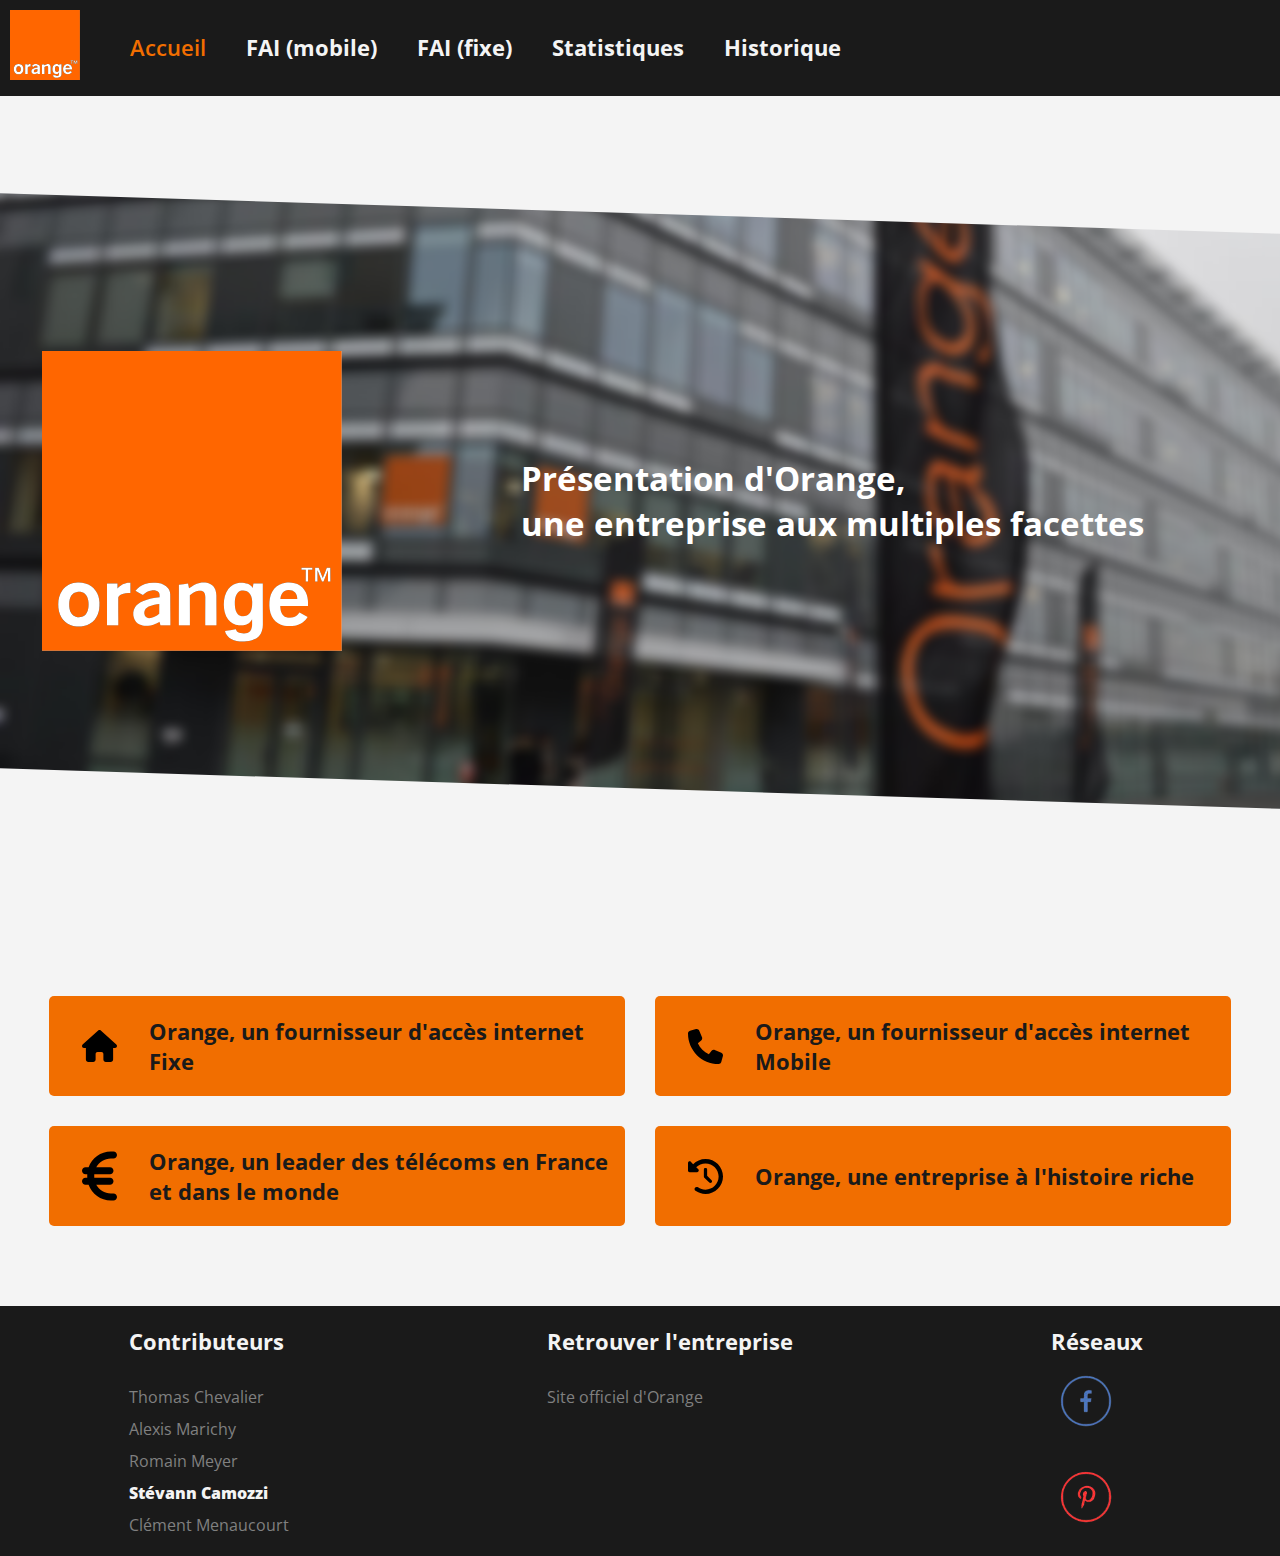
<file: index.html>
<!DOCTYPE html>
<html lang="fr">
<head>
    <meta charset="UTF-8">
    <meta http-equiv="X-UA-Compatible" content="IE=edge">
    <meta name="viewport" content="width=device-width, initial-scale=1.0">
    <title>Orange</title>
    <link rel="icon" href="favicon.ico" >    
    <link rel="stylesheet" href="style.css">
</head>
<body>

        <nav class="navbar">


            <a href="index.html"><img class="logo" src="img/orange_logo.svg" alt="" width="70"></a>  
            
            
            <div class="nav-links">
                <ul>
                    <li><a class="active" href="index.html">Accueil</a></li>
                    <li><a href="FaiMobile.html">FAI (mobile)</a></li>
                    <li><a href="FaiFixe.html">FAI (fixe)</a></li>
                    <li><a href="statistique.html">Statistiques</a></li>
                    <li><a href="historique.html">Historique</a></li>
                </ul>
            </div>

        </nav>

  
    
    <div class="section-acceuil">

        <div class="section-acceuil-image">
            <img class="fit-picture"
            src="img/orange_logo.svg"
            width=300
            alt="Logo Orange">

        </div>

        <div class="section-acceuil-texte">

            <h2>Présentation d'Orange, <br>une entreprise aux multiples facettes</h2>

        </div>
        
    </div>

  


        <div class="container">

            <div class="page">

                <a href="FaiFixe.html"> 

                    
                    <div class="icon">

                        <img  src="img/house-solid.svg" alt="" width="35">
                        
                    </div>

                    <div class="text">

                        <p>Orange, un fournisseur d'accès internet Fixe</p>
                    </div>

                </a>

            </div>

            <div class="page">

                <a href="FaiMobile.html"> 
                
                <div class="icon">

                        <img  src="img/phone-solid.svg" alt="" width="35">
                    </div>
                    
                    <div class="text">

                         <p>Orange, un fournisseur d'accès internet Mobile</p>
                    </div>

                </a>

            </div>




            <div class="page">

                <a href="statistique.html"> 
                
                <div class="icon">

                        <img  src="img/euro-sign-solid.svg" alt="" width="35">
                    </div>
                    
                    <div class="text">

                         <p>Orange, un leader des télécoms en France et dans le monde</p>
                    </div>

                </a>

            </div>


            <div class="page">

                <a href="historique.html"> 

                <div class="icon">

                    <img  src="img/clock-rotate-left-solid.svg" alt="" width="35">
                </div>

                <div class="text">

                    <p>Orange, une entreprise à l'histoire riche</p>
                </div>

                </a>

            </div>

        </div>
        <footer class="foot">
        <div class=" footTitre">
            Contributeurs
            <div class="footTexte">
                <div class="autre">
                    Thomas Chevalier
                </div>
                <div class="autre">
                    Alexis Marichy
                </div>
                <div class="autre">
                    Romain Meyer
                </div>
                <div class="createur">
                    Stévann Camozzi
                </div>
                <div class="autre">
                    Clément Menaucourt
                </div>    
            </div>
        </div>
        <div class="footTitre">
            Retrouver l'entreprise
            <div>
                <div class ="footTexte">
                    <div>
                        <a style="color:gray" class="link" href="https://www.orange.fr/portail?gclid=Cj0KCQjw48OaBhDWARIsAMd966DWY36mSXYts_9S3yct7Y3h3fQwpXNu6jA1pKINovJyoXe8VKOmGTQaAmdSEALw_wcB&gclsrc=aw.ds">
                            Site officiel d'Orange
                        </a>
                    </div>
                </div>
            </div>
        </div>
        <div class ="footTitre">
            Réseaux
            <div class="reseau">
                <div class="pos">
                    <a href="https://www.facebook.com/Orange.France">
                    <img src="img/facebook.png" alt="Logo de Facebook" width="70">
                </a>
            </div>
                <div class="pos">
                    <a href="https://www.pinterest.fr/orangefrance/">
                        <img src="img/pinter.png" alt="Logo de Pinterest" width="70">
                    </a>
                </div>
            </div>
        </div>
    </footer>

</body>

</html>
</file>
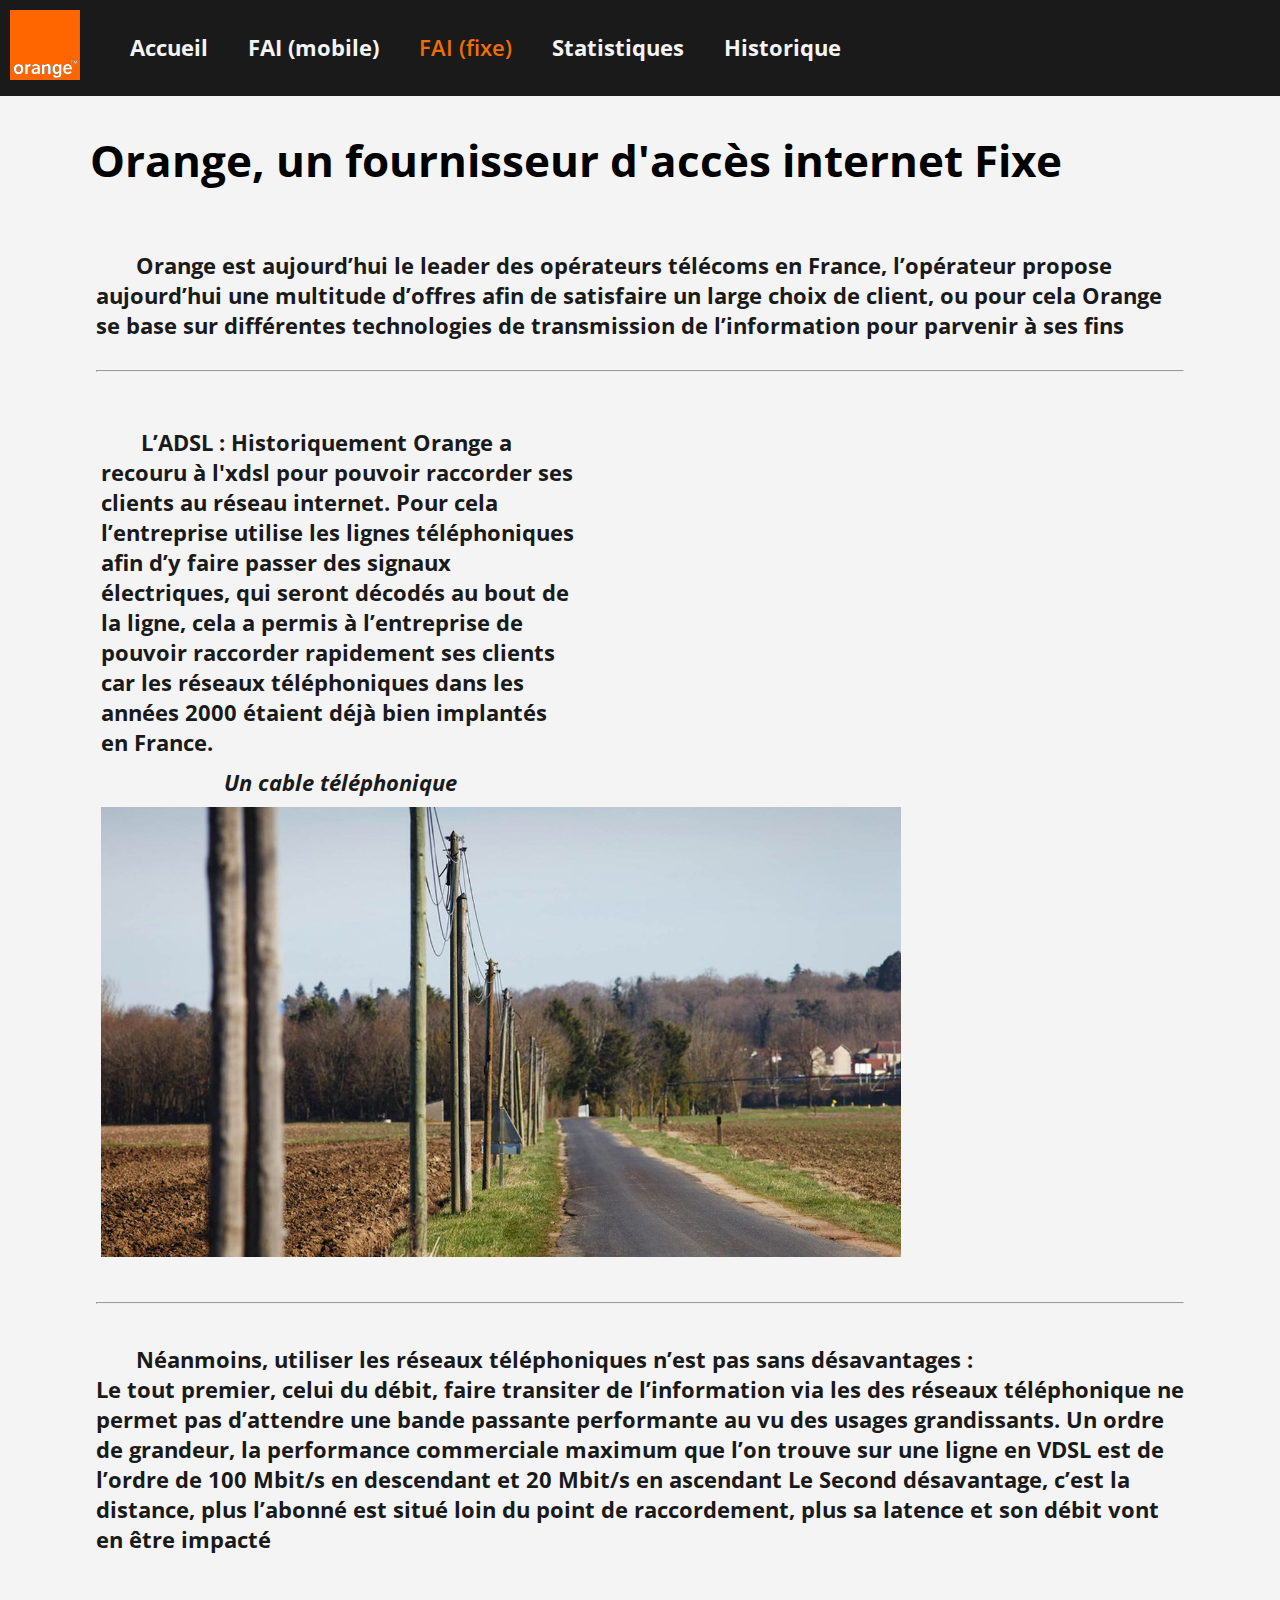
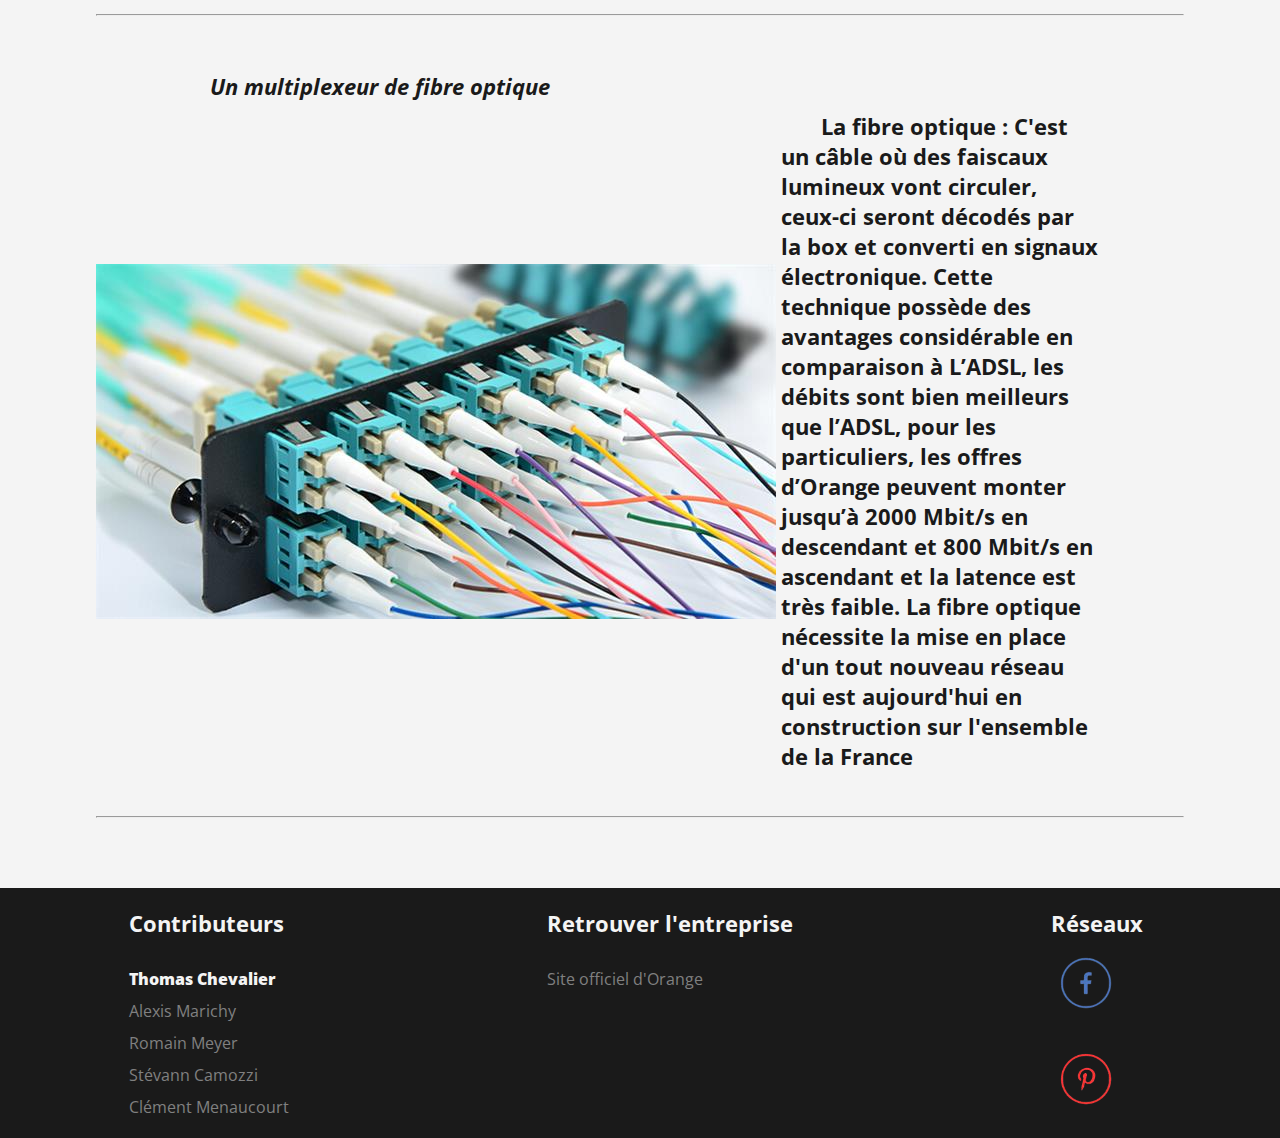
<file: FaiFixe.html>
<!DOCTYPE html>
<html lang="fr">
<head>
    <meta charset="UTF-8">
    <meta http-equiv="X-UA-Compatible" content="IE=edge">
    <meta name="viewport" content="width=device-width, initial-scale=1.0">
    <title>Orange</title>
    <link rel="icon" href="favicon.ico" >    
    <link rel="stylesheet" href="style.css">
</head>
<body>
        <nav class="navbar">
            <a href="index.html"><img class="logo" src="img/orange_logo.svg" alt="" width="70"></a>  
            
            
            <div class="nav-links">
                <ul>
                    <li><a href="index.html">Accueil</a></li>
                    <li><a href="FaiMobile.html">FAI (mobile)</a></li>
                    <li><a class="active" href="FaiFixe.html">FAI (fixe)</a></li>
                    <li><a href="statistique.html">Statistiques</a></li>
                    <li><a href="historique.html">Historique</a></li>
                </ul>
            </div>

        </nav>

        <div class="headerPageArticle">
            <h1>Orange, un fournisseur d'accès internet Fixe</h1>
            
        </div>

        <div class="mainPageArticle">

    
            <div class="bodyPageArticle">
    
                <div class="bodyPageArticleText">
                    <p>
                        Orange est aujourd’hui le leader des opérateurs télécoms en France, l’opérateur propose aujourd’hui une multitude d’offres afin de satisfaire un large choix de client, ou pour cela Orange se base sur différentes technologies de transmission de l’information pour parvenir à ses fins 
                    </p>
                </div>
                <hr>
                <div class="bodyPageArticlePictureRow">
    
                    <div style="   text-indent: 40px;" class="bodyPageArticlePicture">
                        <p style="text-align: left">L’ADSL : Historiquement Orange a recouru à l'xdsl pour pouvoir raccorder ses clients au réseau internet. Pour cela l’entreprise utilise les lignes téléphoniques afin d’y faire passer des signaux électriques, qui seront décodés au bout de la ligne, cela a permis à l’entreprise de pouvoir raccorder rapidement ses clients car les réseaux téléphoniques dans les années 2000 étaient déjà bien implantés en France.
                          
                        </p>
    
                    </div>
    
                    <div class="bodyPageArticlePicture">
                        <p style="margin-bottom: 10px;">
                            <i>Un cable téléphonique</i> 
                        </p>
    
    
                        <div style="margin-bottom: 40px;" class="bodyPageArticlePictureBody">
    
                            <img class="logo" src="img/poteau.jpg" alt="" width="800">
    
                        </div>
                
                    </div>
                </div>
                <hr>
                <div class="bodyPageArticleText">
                    <p>  Néanmoins, utiliser les réseaux téléphoniques n’est pas sans désavantages : <br>

                        Le tout premier, celui du débit, faire transiter de l’information via les des réseaux téléphonique ne permet pas d’attendre une bande passante performante au vu des usages grandissants. Un ordre de grandeur, la performance commerciale maximum que l’on trouve sur une ligne en VDSL est de l’ordre de 100 Mbit/s en descendant et 20 Mbit/s en ascendant
                        Le Second désavantage, c’est la distance, plus l’abonné est situé loin du point de raccordement, plus sa latence et son débit vont en être impacté
                        
                    </p>
                    <br>
                </div>
    
                <hr>
                <div class="bodyPageArticlePictureRow">
    
                            <div class="bodyPageArticlePicture">
                                <p style=" margin-left: 80px;">
                                    <i>Un multiplexeur de fibre optique</i> 
                                </p>
                            </div>
            
                                <div style="margin-bottom: 40px;" class="bodyPageArticlePictureBody">
            
                                    <img class="logo" src="img/fibre-optique.jpg" alt="" width="800">
            
                                

                                        <div   style="   text-indent: 40px;" class="bodyPageArticlePicture">
    
                                            <p style="text-align: left" >
                                                La fibre optique : C'est un câble où des faiscaux lumineux vont circuler, ceux-ci seront décodés par la box et converti en signaux électronique. Cette technique possède des avantages considérable en comparaison à L’ADSL, les débits sont bien meilleurs que l’ADSL, pour les particuliers, les offres d’Orange peuvent monter jusqu’à 2000 Mbit/s  en descendant et 800 Mbit/s en ascendant et la latence est très faible. La fibre optique nécessite la mise en place d'un tout nouveau réseau qui est aujourd'hui en construction sur l'ensemble de la France</p>
                                        </div>
                                </div>
                

                                <hr>
                    <div style="   text-indent: 40px;" class="bodyPageArticlePicture">
    
                        <p  ></p>
    
                    </div>
    
                </div>
   
            </div>
        </div>
        <footer class="foot">
        <div class=" footTitre">
            Contributeurs
            <div class="footTexte">
                <div class="createur">
                    Thomas Chevalier
                </div>
                <div class="autre">
                    Alexis Marichy
                </div>
                <div class="autre">
                    Romain Meyer
                </div>
                <div class="autre">
                    Stévann Camozzi
                </div>
                <div class="autre">
                    Clément Menaucourt
                </div>    
            </div>
        </div>
        <div class="footTitre">
            Retrouver l'entreprise
            <div>
                <div class ="footTexte">
                    <div>
                        <a style="color:gray" class="link" href="https://www.orange.fr/portail?gclid=Cj0KCQjw48OaBhDWARIsAMd966DWY36mSXYts_9S3yct7Y3h3fQwpXNu6jA1pKINovJyoXe8VKOmGTQaAmdSEALw_wcB&gclsrc=aw.ds">
                            Site officiel d'Orange
                        </a>
                    </div>
                </div>
            </div>
        </div>
        <div class ="footTitre">
            Réseaux
            <div class="reseau">
                <div class="pos">
                    <a href="https://www.facebook.com/Orange.France">
                    <img src="img/facebook.png" alt="Logo de Facebook" width="70">
                </a>
            </div>
                <div class="pos">
                    <a href="https://www.pinterest.fr/orangefrance/">
                        <img src="img/pinter.png" alt="Logo de Pinterest" width="70">
                    </a>
                </div>
            </div>
        </div>
    </footer>
    </body>
    </html>
</file>
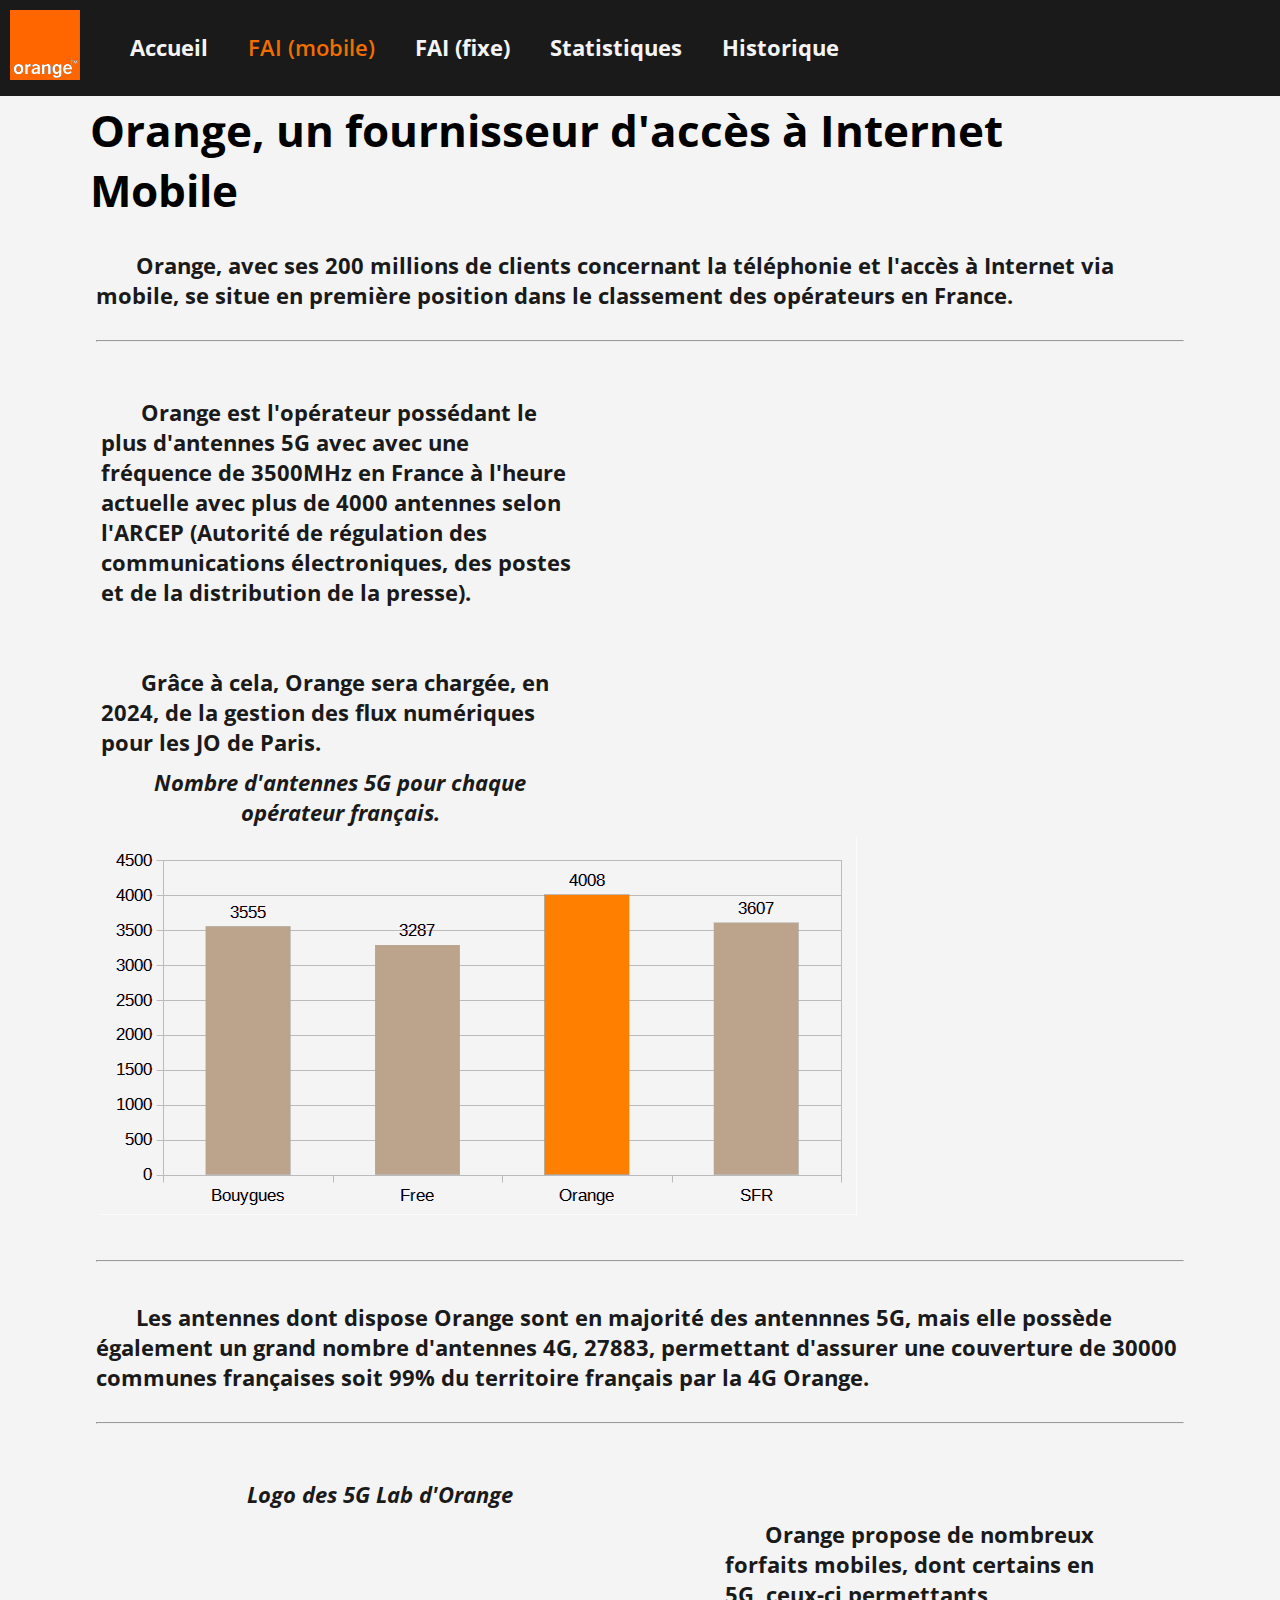
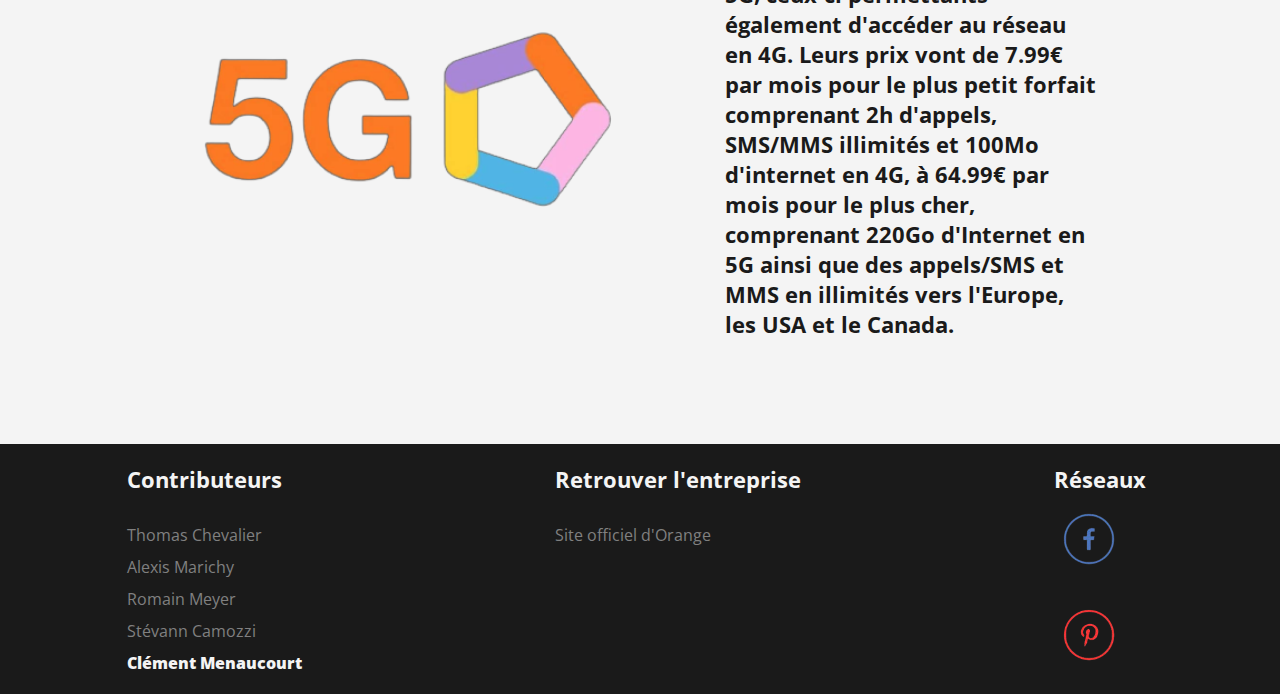
<file: FaiMobile.html>
<!DOCTYPE html>
<html lang="en">
<head>
    <meta charset="UTF-8">
    <meta http-equiv="X-UA-Compatible" content="IE=edge">
    <meta name="viewport" content="width=device-width, initial-scale=1.0">
    <title>Orange</title>
    <link rel="icon" href="favicon.ico" >    
    <link rel="stylesheet" href="style.css">
</head>
<body>
    <nav class="navbar" >
        <a href="index.html"><img class="logo" src="img/orange_logo.svg" alt="" width="70"></a>     
        <div class="nav-links">
            <ul>
                <li>
                    <a href="index.html">
                        Accueil
                    </a>
                </li>
                <li>
                    <a class="active" href="FaiMobile.html">
                        FAI (mobile)
                    </a>
                </li>
                <li>
                    <a href="FaiFixe.html">
                        FAI (fixe)
                    </a>
                </li>
                <li>
                    <a href="statistique.html">
                        Statistiques
                    </a>
                </li>
                <li>
                    <a href="historique.html">
                        Historique
                    </a>
                </li>
            </ul>
        </div>
    </nav>
    <div class="headerPageArticle">
        <h1>
            Orange, un fournisseur d'accès à Internet Mobile
        </h1>
    </div>
    <div class="mainPageArticle">
        <div class="bodyPageArticle">
            <div class="bodyPageArticleText">
                <p>
                    Orange, avec ses 200 millions de clients concernant la téléphonie et l'accès à Internet via mobile,
                    se situe en première position dans le classement des opérateurs en France.
                </p>
            </div>
            <hr>
            <div class="bodyPageArticlePictureRow">
                <div style="text-indent: 40px;" class="bodyPageArticlePicture">
                    <p style="text-align: left">
                        Orange est l'opérateur possédant le plus d'antennes 5G avec avec une fréquence de 3500MHz en France à l'heure actuelle avec plus de 4000 antennes selon l'ARCEP (Autorité de régulation des communications électroniques, des postes et de la distribution de la presse).
                    </p>
                    <br>
                    <br>
                    <p style="text-indent: 40px; text-align: left">
                        Grâce à cela, Orange sera chargée, en 2024, de la gestion des flux numériques pour les JO de Paris.
                    </p>
                </div>
                <div class="bodyPageArticlePicture">
                    <p style="margin-bottom: 10px;">
                        <i>
                            Nombre d'antennes 5G pour chaque opérateur français.
                        </i> 
                    </p>
                    <div style="margin-bottom: 40px;" class="bodyPageArticlePictureBody">
                        <img class="logo" src="img/antennes_graph.png" alt="Graphique antennes 5G par opérateur" width="800">
                    </div>
                </div>
            </div>
            <hr>
            <div class="bodyPageArticleText">
                <p>
                    Les antennes dont dispose Orange sont en majorité des antennnes 5G, mais elle possède 
                    également un grand nombre d'antennes 4G, 27883, permettant d'assurer une couverture de 
                    30000 communes françaises soit 99% du territoire français par la 4G Orange.
                </p>
            </div>
            <hr>
            <div class="bodyPageArticlePictureRow">
                <div class="bodyPageArticlePicture">
                    <p style=" margin-left: 80px;">
                        <i>
                            Logo des 5G Lab d'Orange
                        </i> 
                    </p>
                </div>
                <div style="margin-bottom: 40px;" class="bodyPageArticlePictureBody">
                    <img class="logo" src="img/orange-5G.png" alt="Logo d'Orange Lab" width="800">
                    <div style="text-indent: 40px;" class="bodyPageArticlePicture">
                        <p style="text-align: left">
                            Orange propose de nombreux forfaits mobiles, dont certains en 5G, ceux-ci 
                            permettants également d'accéder au réseau en 4G. Leurs prix vont de 7.99€ par 
                            mois pour le plus petit forfait comprenant 2h d'appels, SMS/MMS illimités et 
                            100Mo d'internet en 4G, à 64.99€ par mois pour le plus cher, comprenant 220Go 
                            d'Internet en 5G ainsi que des appels/SMS et MMS en illimités vers l'Europe, 
                            les USA et le Canada.
                        </p>
                    </div>
                </div>
            </div>
        </div>
    </div>
    <footer class="foot">
        <div class=" footTitre">
            Contributeurs
            <div class="footTexte">
                <div class="autre">
                    Thomas Chevalier
                </div>
                <div class="autre">
                    Alexis Marichy
                </div>
                <div class="autre">
                    Romain Meyer
                </div>
                <div class="autre">
                    Stévann Camozzi
                </div>
                <div class="createur">
                    Clément Menaucourt
                </div>    
            </div>
        </div>
        <div class="footTitre">
            Retrouver l'entreprise
            <div>
                <div class ="footTexte">
                    <div>
                        <a style="color:gray" class="link" href="https://www.orange.fr/portail?gclid=Cj0KCQjw48OaBhDWARIsAMd966DWY36mSXYts_9S3yct7Y3h3fQwpXNu6jA1pKINovJyoXe8VKOmGTQaAmdSEALw_wcB&gclsrc=aw.ds">
                            Site officiel d'Orange
                        </a>
                    </div>
                </div>
            </div>
        </div>
        <div class ="footTitre">
            Réseaux
            <div class="reseau">
                <div class="pos">
                    <a href="https://www.facebook.com/Orange.France">
                    <img src="img/facebook.png" alt="Logo de Facebook" width="70">
                </a>
            </div>
                <div class="pos">
                    <a href="https://www.pinterest.fr/orangefrance/">
                        <img src="img/pinter.png" alt="Logo de Pinterest" width="70">
                    </a>
                </div>
            </div>
        </div>
    </footer>
</body>
</html>
</file>
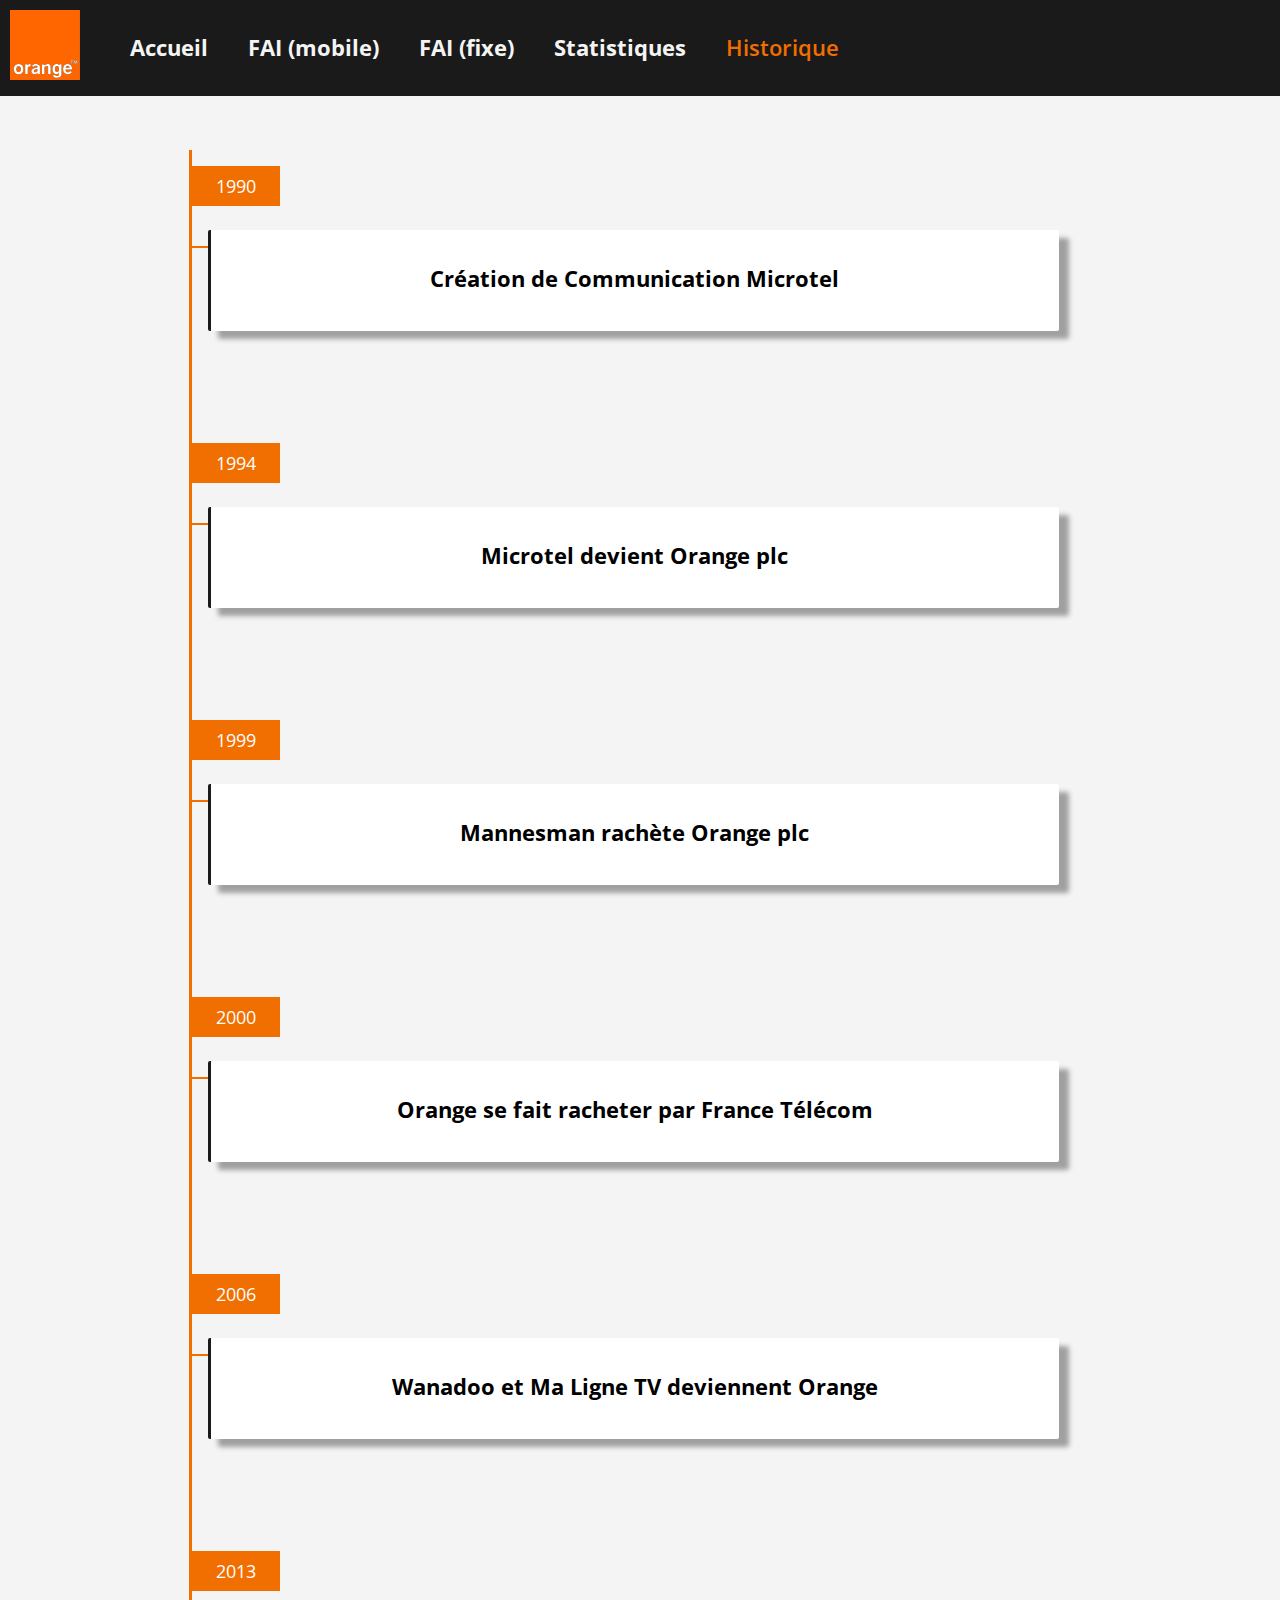
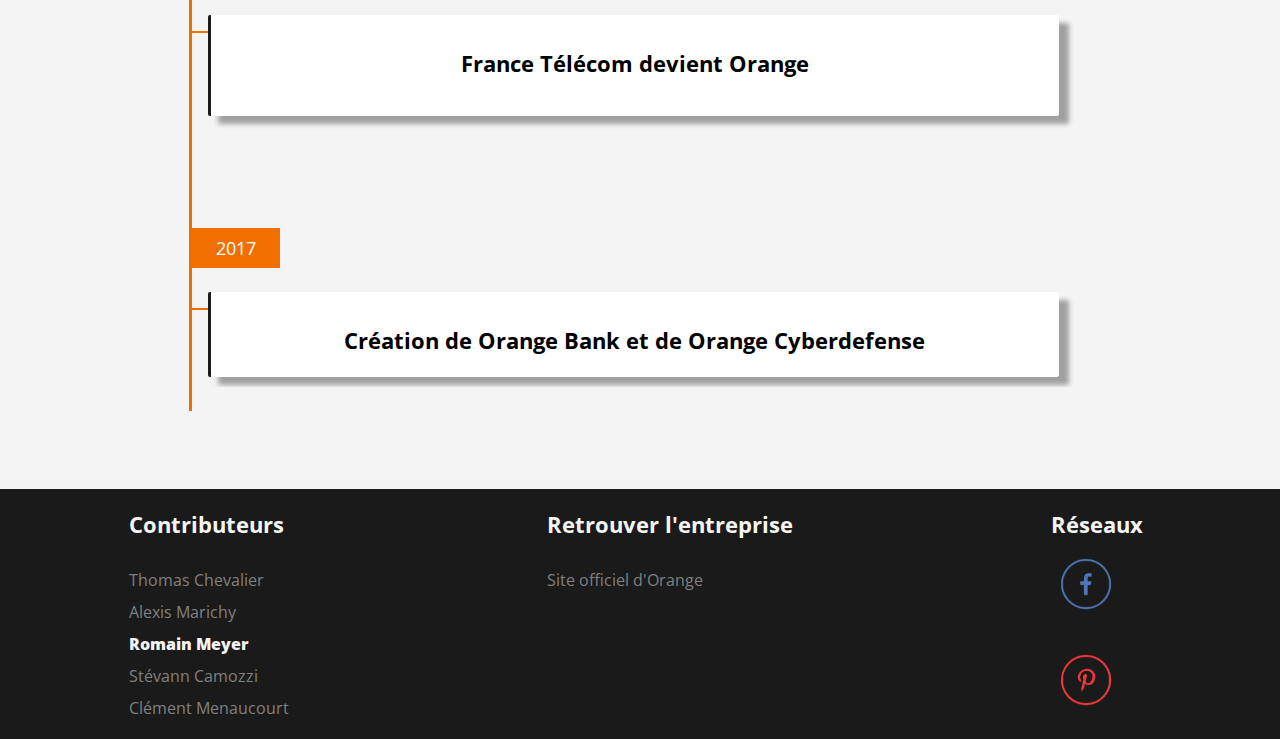
<file: historique.html>
<!DOCTYPE html>
<html lang="en">
<head>
    <meta charset="UTF-8">
    <meta http-equiv="X-UA-Compatible" content="IE=edge">
    <meta name="viewport" content="width=device-width, initial-scale=1.0">
    <title>Orange</title>
    <link rel="icon" href="favicon.ico" >    
    <link rel="stylesheet" href="historique.css">
    <link rel="stylesheet" href="style.css">
    
</head>
<body>
    
  <nav class="navbar">


    <a href="index.html"><img class="logo" src="img/orange_logo.svg" alt="" width="70"></a>  
    
    
    <div class="nav-links">
        <ul>
            <li><a href="index.html">Accueil</a></li>
            <li><a href="FaiMobile.html">FAI (mobile)</a></li>
            <li><a href="FaiFixe.html">FAI (fixe)</a></li>
            <li><a href="statistique.html">Statistiques</a></li>
            <li><a class="active" href="historique.html">Historique</a></li>
        </ul>
    </div>

</nav>
    


    <div class="pageHist">

        <div class="timeline">

            
          <div class="timeline__group">
            <span class="timeline__year time" aria-hidden="true">1990</span>
            <div class="timeline__cards">
              <div class="timeline__card card">
                <div class="card__content">
                  <p class="para">Création de Communication Microtel</p>
                </div>
              </div>
            </div>
          </div>


          <div class="timeline__group">
            <span class="timeline__year time" aria-hidden="true">1994</span>
            <div class="timeline__cards">
              <div class="timeline__card card">
                <div class="card__content">
                  <p class="para">Microtel devient Orange plc</p>
                </div>
              </div>
            </div>
          </div>

          <div class="timeline__group">
            <span class="timeline__year time" aria-hidden="true">1999</span>
            <div class="timeline__cards">
              <div class="timeline__card card">
                <div class="card__content">
                  <p class="para">Mannesman rachète Orange plc</p>
                </div>
              </div>
            </div>
          </div>

          <div class="timeline__group">
            <span class="timeline__year time" aria-hidden="true">2000</span>
            <div class="timeline__cards">
              <div class="timeline__card card">
                <div class="card__content">
                  <p class="para">Orange se fait racheter par France Télécom</p>
                </div>
              </div>
            </div>
          </div>

          <div class="timeline__group">
            <span class="timeline__year time" aria-hidden="true">2006</span>
            <div class="timeline__cards">
              <div class="timeline__card card">
                <div class="card__content">
                  <p class="para">Wanadoo et Ma Ligne TV deviennent Orange</p>
                </div>
              </div>
            </div>
          </div>

          <div class="timeline__group">
            <span class="timeline__year time" aria-hidden="true">2013</span>
            <div class="timeline__cards">
              <div class="timeline__card card">
                <div class="card__content">
                  <p class="para">France Télécom devient Orange</p>
                </div>
              </div>
            </div>
          </div>

          <div class="timeline__group">
            <span class="timeline__year time" aria-hidden="true">2017</span>
            <div class="timeline__cardsLast">
              <div class="timeline__card card">
                <div class="card__content">
                  <p class="paraLast">Création de Orange Bank et de Orange Cyberdefense</p>
                </div>
              </div>
            </div>
          </div>



          
        </div>
    </div>
      
    <footer class="foot">
        <div class=" footTitre">
            Contributeurs
            <div class="footTexte">
                <div class="autre">
                    Thomas Chevalier
                </div>
                <div class="autre">
                    Alexis Marichy
                </div>
                <div class="createur">
                    Romain Meyer
                </div>
                <div class="autre">
                    Stévann Camozzi
                </div>
                <div class="autre">
                    Clément Menaucourt
                </div>    
            </div>
        </div>
        <div class="footTitre">
            Retrouver l'entreprise
            <div>
                <div class ="footTexte">
                    <div>
                        <a style="color:gray" class="link" href="https://www.orange.fr/portail?gclid=Cj0KCQjw48OaBhDWARIsAMd966DWY36mSXYts_9S3yct7Y3h3fQwpXNu6jA1pKINovJyoXe8VKOmGTQaAmdSEALw_wcB&gclsrc=aw.ds">
                            Site officiel d'Orange
                        </a>
                    </div>
                </div>
            </div>
        </div>
        <div class ="footTitre">
            Réseaux
            <div class="reseau">
                <div class="pos">
                    <a href="https://www.facebook.com/Orange.France">
                    <img src="img/facebook.png" alt="Logo de Facebook" width="70">
                </a>
            </div>
                <div class="pos">
                    <a href="https://www.pinterest.fr/orangefrance/">
                        <img src="img/pinter.png" alt="Logo de Pinterest" width="70">
                    </a>
                </div>
            </div>
        </div>
    </footer>
      




</body>
</html>
</file>
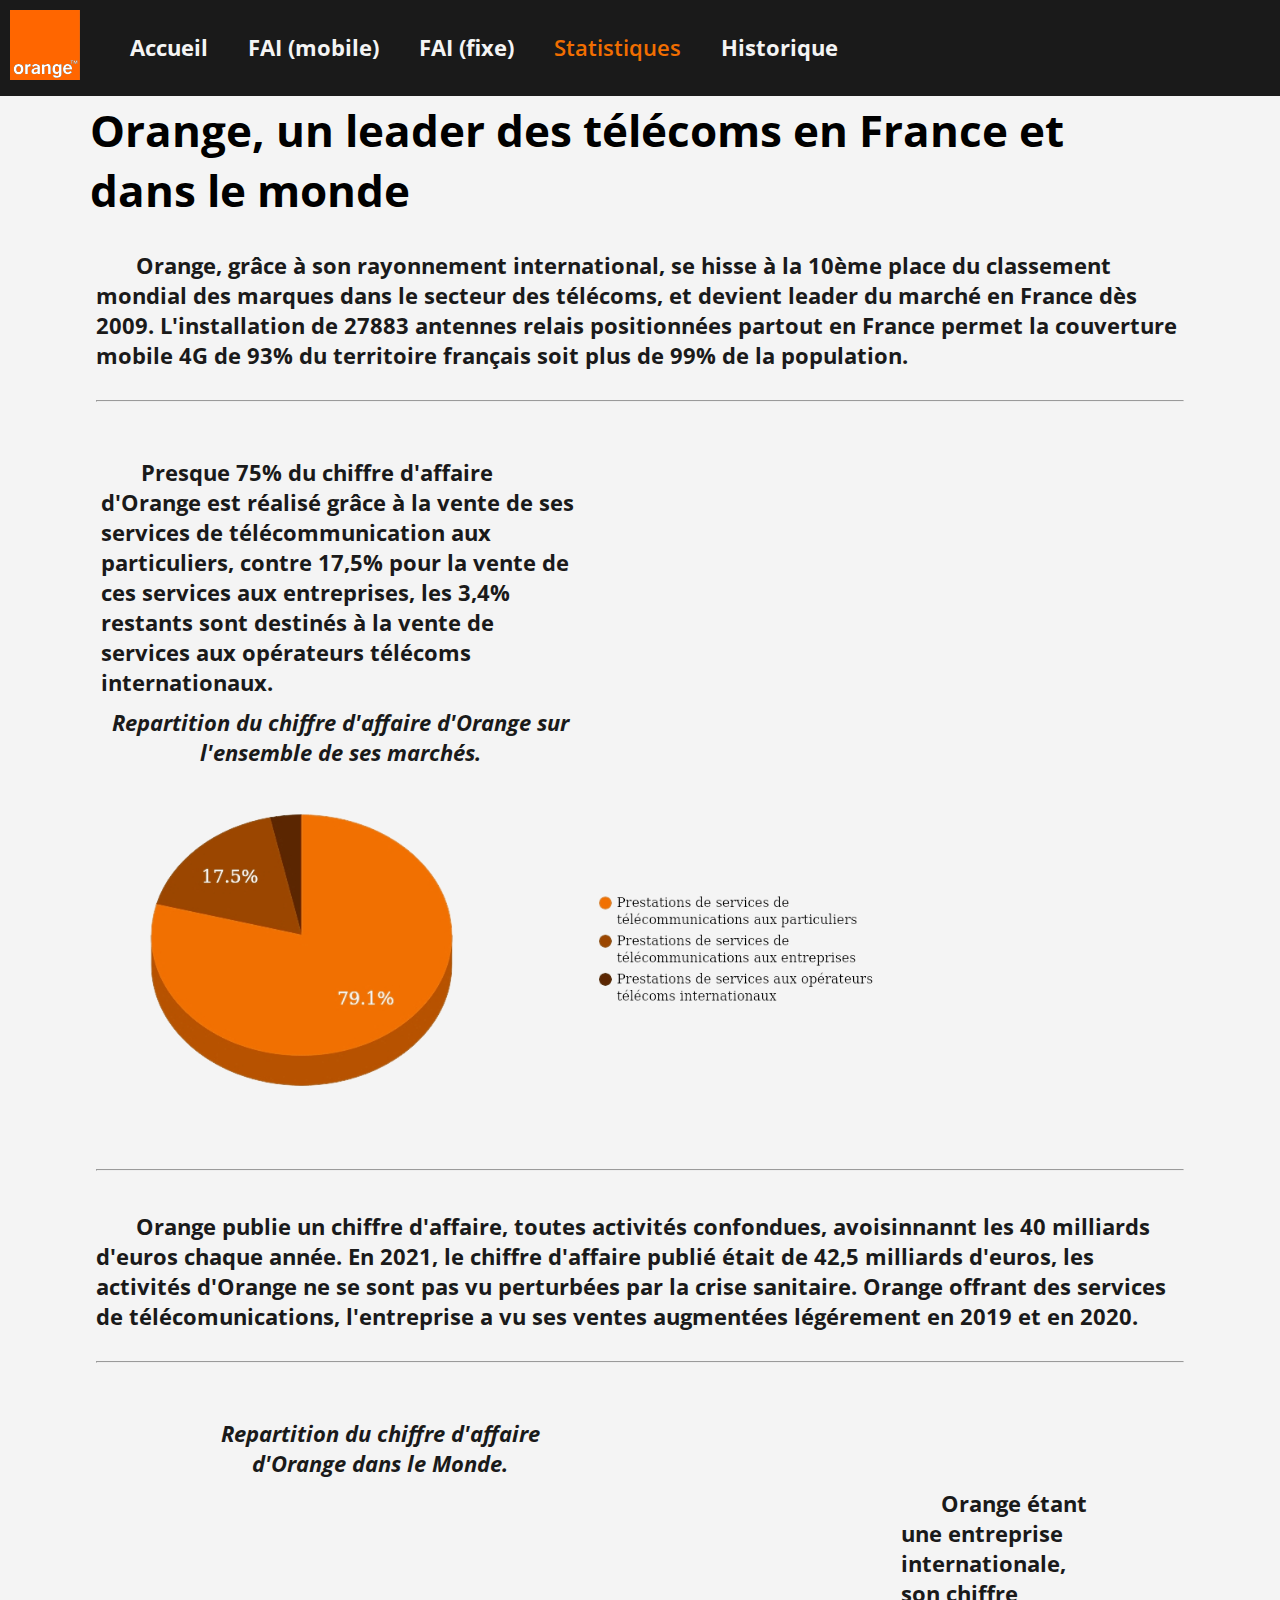
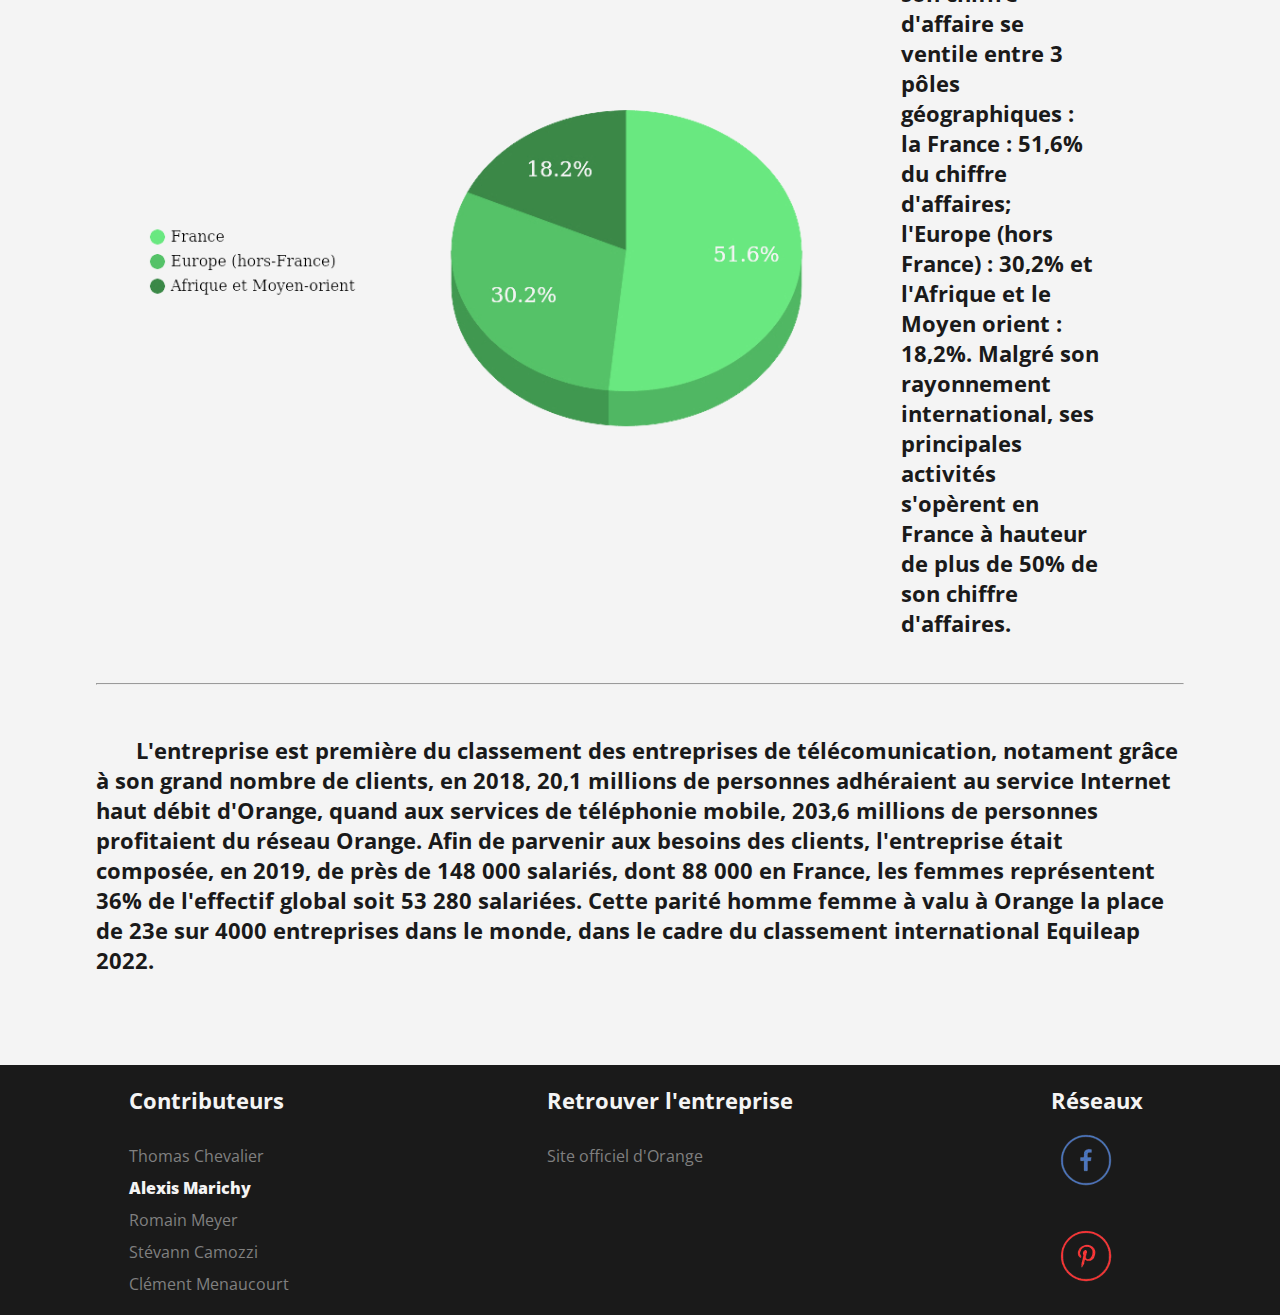
<file: statistique.html>
<!DOCTYPE html>
<html lang="fr">
<head>
    <meta charset="UTF-8">
    <meta http-equiv="X-UA-Compatible" content="IE=edge">
    <meta name="viewport" content="width=device-width, initial-scale=1.0">
    <title>Orange</title>
    <link rel="icon" href="favicon.ico" >    
    <link rel="stylesheet" href="style.css">
</head>
<body>

        <nav class="navbar">


            <a href="index.html"><img class="logo" src="img/orange_logo.svg" alt="" width="70"></a>  
            
            
            <div class="nav-links">
                <ul>
                    <li><a href="index.html">Accueil</a></li>
                    <li><a href="FaiMobile.html">FAI (mobile)</a></li>
                    <li><a href="FaiFixe.html">FAI (fixe)</a></li>
                    <li><a class="active" href="statistique.html">Statistiques</a></li>
                    <li><a href="historique.html">Historique</a></li>
                </ul>
            </div>

        </nav>

        <div class="headerPageArticle">
            <h1>Orange, un leader des télécoms en France et dans le monde</h1>
            
        </div>

        <div class="mainPageArticle">

    
            <div class="bodyPageArticle">
    
                <div class="bodyPageArticleText">
                    <p>
                        Orange, grâce à son rayonnement international, se hisse à la 10ème place du classement mondial des marques dans le secteur des télécoms, 
                        et devient leader du marché en France dès 2009. L'installation de 27883 antennes relais positionnées partout en France permet la couverture mobile 4G
                        de 93% du territoire français soit plus de 99% de la population.
                    </p>
                </div>
                <hr>
                <div class="bodyPageArticlePictureRow">
    
                    <div style="   text-indent: 40px;" class="bodyPageArticlePicture">
                        <p style="text-align: left">Presque 75% du chiffre d'affaire d'Orange est réalisé grâce à la vente de ses services de télécommunication 
                        aux particuliers, contre 17,5% pour la vente de ces services aux entreprises, les 3,4% restants sont destinés à la vente de services aux
                        opérateurs télécoms internationaux.
                          
                        </p>
    
                    </div>
    
                    <div class="bodyPageArticlePicture">
                        <p style="margin-bottom: 10px;">
                            <i>Repartition du chiffre d'affaire d'Orange sur l'ensemble de ses marchés.</i> 
                        </p>
    
    
                        <div style="margin-bottom: 40px;" class="bodyPageArticlePictureBody">
    
                            <img class="logo" src="img/graph1.png" alt="" width="800">
    
                        </div>
                
                    </div>
                </div>
                <hr>
                <div class="bodyPageArticleText">
                    <p>  Orange publie un chiffre d'affaire, toutes activités confondues, avoisinnannt les 40 milliards d'euros chaque année. 
                        En 2021, le chiffre d'affaire publié était de 42,5 milliards d'euros, les activités d'Orange ne se sont pas vu 
                        perturbées par la crise sanitaire. Orange offrant des services de télécomunications, l'entreprise a vu ses ventes 
                        augmentées légérement en 2019 et en 2020.
                        
                    </p>
                </div>
    
                <hr>
                <div class="bodyPageArticlePictureRow">
    
                            <div class="bodyPageArticlePicture">
                                <p style=" margin-left: 80px;">
                                    <i>Repartition du chiffre d'affaire d'Orange dans le Monde.</i> 
                                </p>
                            </div>
            
                                <div style="margin-bottom: 40px;" class="bodyPageArticlePictureBody">
            
                                    <img class="logo" src="img/graph2.png" alt="" width="800">
            
                                

                                        <div   style="   text-indent: 40px;" class="bodyPageArticlePicture">
    
                                            <p style="text-align: left" >Orange étant une entreprise internationale, son chiffre d'affaire se ventile entre 3 pôles géographiques : la France : 51,6% du chiffre d'affaires; l'Europe (hors France) : 30,2% 
                                            et l'Afrique et le Moyen orient : 18,2%. Malgré son rayonnement international, ses principales activités s'opèrent en France à hauteur de plus 
                                            de 50% de son chiffre d'affaires.</p>
                                        </div>
                                </div>
                

                                <hr>
                    <div style="   text-indent: 40px;" class="bodyPageArticlePicture">
    
                        <p  ></p>
    
                    </div>
    
                </div>
    
                <div class="bodyPageArticleText">
                    <p>L'entreprise est première du classement des entreprises de télécomunication, notament grâce à son grand nombre de clients, en 2018, 20,1 millions de personnes adhéraient 
                        au service Internet haut débit d'Orange, quand aux services de téléphonie mobile, 203,6 millions de personnes profitaient du réseau Orange. Afin de parvenir aux besoins
                        des clients, l'entreprise était composée, en 2019, de près de 148 000 salariés, dont 88 000 en France, les femmes représentent 36% de l'effectif global soit 53 280 salariées. 
                        Cette parité homme femme à valu à Orange la place de 23e sur 4000 entreprises dans le monde, dans le cadre du classement international Equileap 2022.
                    </p>
                        
    
    
            
                </div>
    
                
    
            </div>
        </div>
        <footer class="foot">
        <div class=" footTitre">
            Contributeurs
            <div class="footTexte">
                <div class="autre">
                    Thomas Chevalier
                </div>
                <div class="createur">
                    Alexis Marichy
                </div>
                <div class="autre">
                    Romain Meyer
                </div>
                <div class="autre">
                    Stévann Camozzi
                </div>
                <div class="autre">
                    Clément Menaucourt
                </div>    
            </div>
        </div>
        <div class="footTitre">
            Retrouver l'entreprise
            <div>
                <div class ="footTexte">
                    <div>
                        <a style="color:gray" class="link" href="https://www.orange.fr/portail?gclid=Cj0KCQjw48OaBhDWARIsAMd966DWY36mSXYts_9S3yct7Y3h3fQwpXNu6jA1pKINovJyoXe8VKOmGTQaAmdSEALw_wcB&gclsrc=aw.ds">
                            Site officiel d'Orange
                        </a>
                    </div>
                </div>
            </div>
        </div>
        <div class ="footTitre">
            Réseaux
            <div class="reseau">
                <div class="pos">
                    <a href="https://www.facebook.com/Orange.France">
                    <img src="img/facebook.png" alt="Logo de Facebook" width="70">
                </a>
            </div>
                <div class="pos">
                    <a href="https://www.pinterest.fr/orangefrance/">
                        <img src="img/pinter.png" alt="Logo de Pinterest" width="70">
                    </a>
                </div>
            </div>
        </div>
    </footer>
    </body>
    </html>
</file>
<file: style.css>
@import url('https://fonts.googleapis.com/css2?family=Open+Sans:wght@500;700&display=swap');

* {
    margin: 0;
    padding: 0;
    text-decoration: none;
    list-style: none;
    }

body { 
    display: flex;
    flex-wrap: wrap;
    font-family: 'Open Sans', sans-serif;
    font-weight: bold;
    font-size: 22px;
    background-color: #f4f4f4;
 
}
 
.navbar {
    padding: 10px;
    align-items: center;
    display: flex;
    width: 100%;
    justify-content: flex-start;
    box-sizing: border-box;
    background-color: #1a1a1a;
    position: fixed;
    top: 0; 
    left: 0; 
    z-index: 9999
}

.navbar li a {
    color: #f4f4f4;
}

.navbar .nav-links ul {
    display: flex;
    margin-left: 30px;

}

.navbar .nav-links ul li {
    margin: 20px;
}

.active {
    color : #f16e00 !important;
    font-weight: 600;
}

.navbar li a:hover {
    color: #f16e00 ;
    font-weight: 600;
}
li:after {
    display:block;
    content: '';
    border-bottom: solid 3px #f16e00;
    transform: scaleX(0);  
    transition: transform 250ms ease-in-out;
  }
  li:hover:after { transform: scaleX(1); }




.section-acceuil {
    display: flex;
    flex-direction: row;
    justify-content: space-around;
    flex-wrap: wrap;
    height: 90vh;
    background-color: #f4f4f4;
    background-size: cover;
    width: 100%;
    margin-top: 96px;
    background-image: url(img/orange_blur.png);
    clip-path: polygon(0 12%, 100% 17%, 100% 88%, 0 83%);
    transition:1.5s;
}

.section-acceuil:hover {
    clip-path: polygon(0 0%, 100% 0%, 100% 100%, 0 100%);
  
}

.section-acceuil-image{
    display: flex;
    align-items: center;
    justify-content: center;
    width: 29%;

}

.section-acceuil-texte{

    display: flex;
    align-items: center;
    justify-content: center;
    width: 69%;
    color: white;
    

}

.texte-acceuil {
    color: #f4f4f4;
    position: relative;
    top: 430px;
    left: 800px;
    font-size: 35px;
    text-indent: 50px;

}

.container {
    display: flex;
    flex-flow: row wrap;
    align-items: center;
    justify-content: center;
    width: 100%;
    margin-top: 90px;
    margin-bottom: 50px;
    gap: 30px;
    

  }

.page{
    display: flex;
    flex-direction: row;
    width: 45%;
    background-color: #f16e00;
    color: #1a1a1a;
    border-radius: 5px;
    transition: 0.6s ease-out;

}

.page a{
    display: flex;
    flex-direction: row;
    justify-content: flex-start;
    width: 100%;
    min-height: 100px;

}

.page:hover{
    background-color:  #dbdbdb;
    transition: 0.6s ease-in-out;
}


.icon{
    display: flex;
    align-items: center;
    justify-content: center;
    min-width: 100px;
    
}

.text{
    display: flex;
    align-items: center;
    justify-content: flex-start;
    color: #1a1a1a;
    text-align: left;
    

}

.text a:hover{
    text-decoration: underline;
    text-decoration-color: #1a1a1a;
}


.mainPageArticle{
    display: flex;
    flex-flow: column wrap;
    align-items: center;
    background-color: #f4f4f4;
    color: #1a1a1a;

}

.headerPageArticle{
    display: flex;
    align-items: center;
    margin-top: 110px;
    margin-left: 90px;
    width: 80%;
    height: 100px;


}

.bodyPageArticle{
    display: flex;
    flex-flow: row wrap;
    justify-content: space-around;
    align-items: baseline;
    width: 85%;
    padding-bottom: 30px;

}
.bodyPageArticleText{
    text-indent: 40px;
    padding-top: 40px;
    width: 100%;
    margin-bottom: 30px;
    
}

.bodyPageArticlePictureRow{
    margin-top: 50px;
    display: flex;
    align-items: center;
    flex-direction: row;
    flex-wrap: wrap;

}
.bodyPageArticlePicture{
    display: flex;
    flex-direction: column;
    align-items: center;
    padding: 5px;
    width: 44%;
    text-align: center;
    margin-right: 80PX;


}

.bodyPageArticlePictureBody{
    display: flex;
    align-items: center;
    width: 100%;

    
}



.foot{
    height: 250px;
    display:flex ;
    justify-content: space-around;
    width: 100%;
    background-color: #1a1a1a;
    margin-top: 30px;
    
}

.footTitre{
    display: flex;
    color: #f4f4f4;
    flex-direction: column;
    text-align: left;
    margin-top: 20px;
}
.footTexte{
    display: flex;
    margin-top: 30px;
    flex-direction: column;
    font-weight: normal;
    font-size: medium;
    gap:10px;

}
.createur{
    font-weight: 900;
}

.autre{
    color: gray;
}

.link{
    color:gray;
}

.link:hover{
    
    text-decoration: underline;
    font-weight: 600;
}

.reseau{
    display:flex;
    justify-content: center;
    flex-direction: column;
    gap:10px
}

.pos{
    display: flex;
    margin-top: 10px;
}



.foot a {
    width: 100px;
    height: 100%;
    color: #f4f4f4;
}

hr{
    color: #f16e00;
    width: 100%;
}


@media screen and (max-width: 1024px) {

    *{
        margin: 0;
        padding: 0;
    }

    .page a{

        min-height: 150px;
    
    }

    .section-acceuil {
        height: 70vh;
        clip-path: polygon(0 0%, 100% 0%, 100% 100%, 0 100%);

    }

    .section-acceuil-image{
        display: flex;
        align-items: center;
        justify-content: center;
        height: 50%;
    }

    .fit-picture{
        max-width : 100%;
        height : auto;
    }
    
    .section-acceuil-texte{
        display: flex;
        align-items: center;
        text-align: center;
        width: 100%;
        height: 50%;
        color: white;
    }
}

@media screen and (max-width: 730px) {

    *{
        margin: 0;
        padding: 0;
    }

.section-acceuil {
        margin-top: 270px; 
        height: 50vh;

    }
.page{
    display: flex;
    flex-direction: column;
    justify-content: center;
    width: 100%;
    gap: 10px;
    margin: 10px;
}

.page a{
        display: flex;
        flex-direction: row;
        justify-content: flex-start;
        align-items: center;
        
        width: 100%;
}


        
.navbar {
    display: flex;  
    justify-content: center;
    background-color: #1a1a1a;
    margin: 2px;
    width: 100%;
    box-sizing: border-box;
}


.logo{
    display: none;
}

.nav-links ul {
    display: flex;
    flex-wrap: wrap;
    flex-direction: column;
    text-align: center;
    
}
.navbar .nav-links ul li {
    display: flex;
    width: 100%;
    justify-content: center;
    margin: 10px;
}

.navbar li a {
    display: flex;
    justify-content: center;
}

}
</file>
<file: historique.css>
/* Page historique*/

.pageHist{
    max-width: 60rem;
    padding: 5rem 2rem 3rem;
    margin-left: auto;
    margin-right: auto;
    margin-top: 70px;
  }
    
    p:not([class]){
      line-height: var(--cssTypographyLineHeight, 1.78);
      margin-top: var(--cssTypographyBasicMargin, 1em);
      margin-bottom: 0;
    }
    
    p:not([class]):first-child{
      margin-top: 0;
    }
    
    
    .time{
      display: var(--timeDisplay, inline-flex);
    }
    
  
    
    .time{
      padding: var(--timePadding, .25rem 1.25rem .25rem);
      background-color: var(--timeBackgroundColor, #f0f0f0);
    
      font-size: var(--timeFontSize, .75rem);
      font-weight: var(--timeFontWeight, 700);
      text-transform: var(--timeTextTransform, uppercase);
      color: var(--timeColor, currentColor);
    }
    
  
    .card{
      padding: var(--timelineCardPadding, 1.5rem 1.5rem 1.25rem);
    }
    
    .card__content{
      margin-top: var(--cardContentMarginTop, .5rem);
      text-align: center;
    }
    
    
    .card{
      border-radius: var(--timelineCardBorderRadius, 2px);
      border-left: var(--timelineCardBorderLeftWidth, 3px) solid var(--timelineCardBorderLeftColor, var(--uiTimelineMainColor));
      box-shadow: var(--timelineCardBoxShadow, 0 1px 3px 0 rgba(0, 0, 0, .12), 0 1px 2px 0 rgba(0, 0, 0, .24));
      background-color: var(--timelineCardBackgroundColor, #fff);
      border-color: #1a1a1a;
      box-shadow: 10px 8px 5px #A0A0A0;
    }
    
  
    
    .timeline{
      display: var(--timelineDisplay, grid);
      grid-row-gap: var(--timelineGroupsGap, 3rem);
      
    }
  
    
    .timeline__year{
      margin-bottom: 1.25rem; /* 1 */
      font-size: large;
  
    }
    
    .timeline__cards{
      display: var(--timeloneCardsDisplay, grid);
      grid-row-gap: var(--timeloneCardsGap, 1.5rem);
    }
    
  
    
    .timeline{
      --uiTimelineMainColor: var(--timelineMainColor, #222);
      --uiTimelineSecondaryColor: var(--timelineSecondaryColor, #fff);
    
      border-left: var(--timelineLineWidth, 3px) solid var(--timelineLineBackgroundColor, var(--uiTimelineMainColor));
      padding-top: 1rem;
      padding-bottom: 1.5rem;
      width: 900px;
    }
    
    .timeline__year{
      --timePadding: var(--timelineYearPadding, .5rem 1.5rem);
      --timeColor: var(--uiTimelineSecondaryColor);
      --timeBackgroundColor: var(--uiTimelineMainColor);
      --timeFontWeight: var(--timelineYearFontWeight, 400);
      border: #1a1a1a;
    }
    
    .timeline__card{
      position: relative;
      margin-left: var(--timelineCardLineGap, 1rem);
      width: 800px;
    }
    
    
    .timeline__cards{
      overflow: hidden;
      padding-top: .25rem;
      padding-bottom: 4rem; 
      
    }
  
    .timeline__cardsLast{
      overflow: hidden;
      padding-top: .25rem; 
      height: 95px;
    }
    
    .timeline__card::before{
      content: "";
      width: 100%;
      height: var(--timelineCardLineWidth, 2px);
      background-color: var(--timelineCardLineBackgroundColor, var(--uiTimelineMainColor));
    
      position: absolute;
      top: var(--timelineCardLineTop, 1rem);
      left: -50%;
      z-index: -1;
    }
    
  
    .timeline{
      --timelineMainColor: #f16e00;
    }
    
    
    .para{
      margin-top: 0;
      margin-bottom: 1rem;
      line-height: 1.5;
    }
    
    .paraLast{
      margin-top: 0;
      line-height: 1.5;
    }
    
    
    
    /* Page historique fin */
</file>
